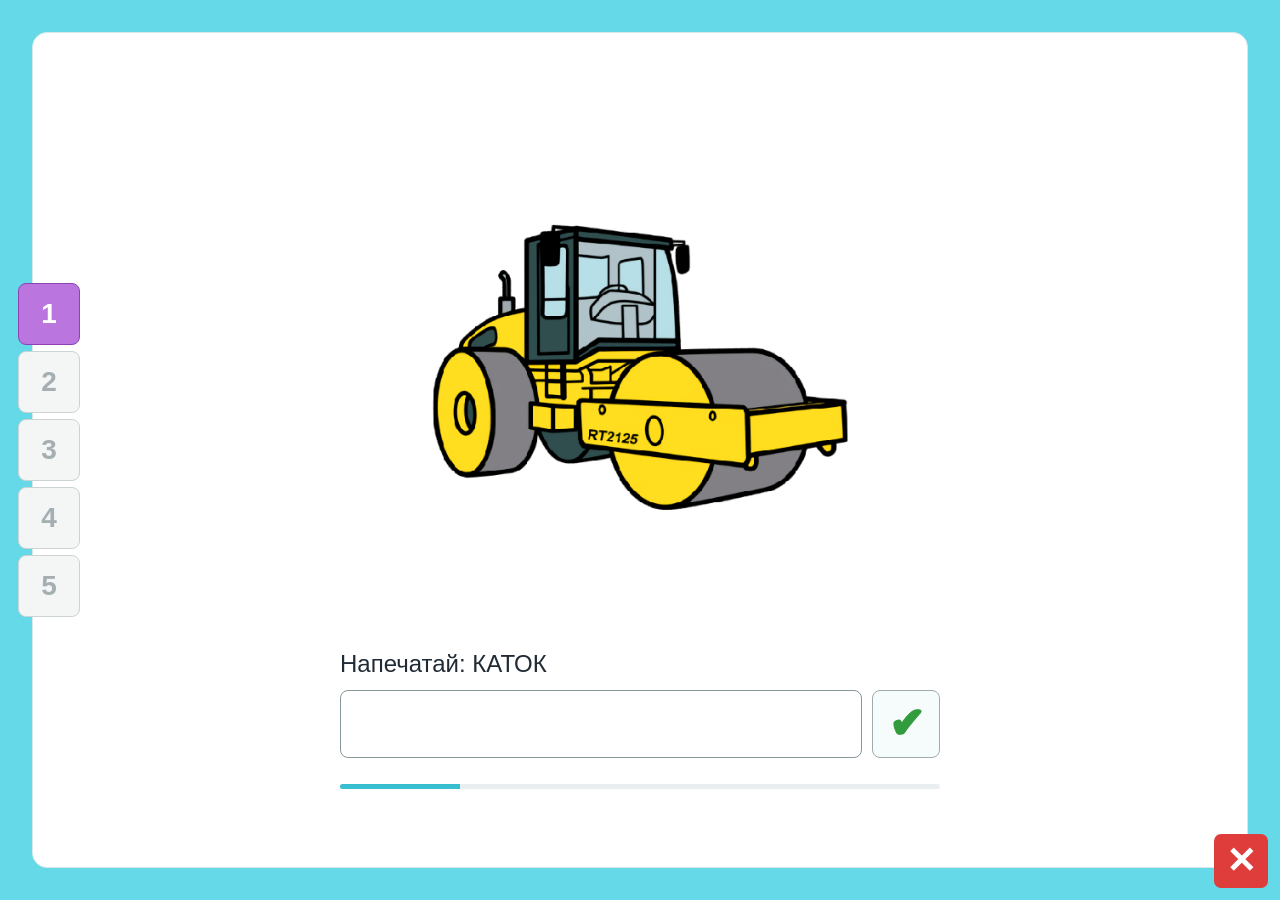
<file: index.html>
<!doctype html>
<html lang="ru">
<head>
  <meta charset="utf-8">
  <meta name="viewport" content="width=device-width, initial-scale=1">
  <meta name="theme-color" content="#67d7e8">
  <title>Тренажёр - назови картинку</title>
  <link rel="stylesheet" href="styles.css">
  <script src="scripts.js" defer></script>
</head>
<body>
  <main class="stage" aria-label="Тренажёр">
    <button class="close-button" type="button" aria-label="Перезапустить тренажёр" title="Начать заново">✕</button>
    <nav class="question-nav" id="question-nav" aria-label="Страницы задания"></nav>
    <section class="quiz-card" aria-live="polite">
      <div class="quiz-content" id="quiz-content"></div>
    </section>
  </main>
</body>
</html>
</file>
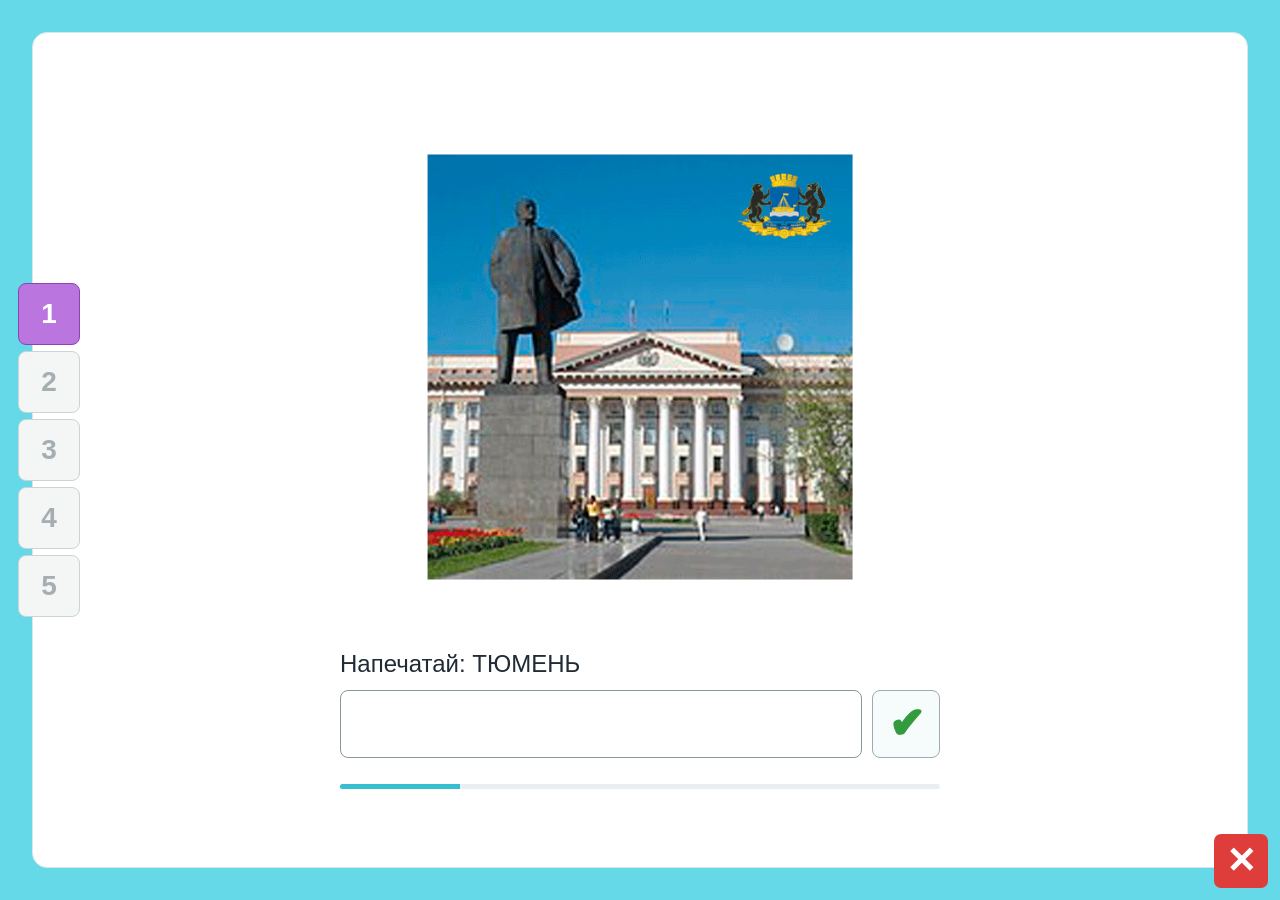
<file: answers.html>
<!doctype html>
<html lang="ru">
<head>
  <meta charset="utf-8">
  <meta name="viewport" content="width=device-width, initial-scale=1">
  <meta name="theme-color" content="#67d7e8">
  <title>Результаты</title>
  <link rel="stylesheet" href="styles.css">
  <script src="scripts.js" defer></script>
</head>
<body>
  <main class="stage results-stage" aria-label="Результаты тренажёра">
    <button class="close-button" type="button" aria-label="Перезапустить тренажёр" title="Начать заново">✕</button>
    <section class="results-card">
      <h1>Таблица ответов</h1>
      <div class="table-wrap">
        <table class="results-table">
          <colgroup>
            <col class="column-number">
            <col class="column-image">
            <col class="column-answer">
            <col class="column-answer">
            <col class="column-result">
          </colgroup>
          <thead>
            <tr>
              <th scope="col">№</th>
              <th scope="col">Картинка</th>
              <th scope="col">Правильный ответ</th>
              <th scope="col">Твой ответ</th>
              <th scope="col">Результат</th>
            </tr>
          </thead>
          <tbody id="answers-body"></tbody>
        </table>
      </div>
      <p class="results-summary" id="results-summary"></p>
    </section>
  </main>
</body>
</html>
</file>
<file: styles.css>
:root {
  --cyan: #65d9e8;
  --ink: #202b35;
  --page-background: #eff5f6;
  --panel-border: #d7e8eb;
  --positive: #319b3d;
  --negative: #df3d3b;
  font-family: Arial, sans-serif;
  color: var(--ink);
}

* { box-sizing: border-box; }

body {
  min-width: 1200px;
  min-height: 100vh;
  margin: 0;
  background: var(--page-background);
}

.stage {
  position: relative;
  width: 100%;
  min-height: 100vh;
  padding: 32px;
  background: var(--cyan);
}

.quiz-card, .results-card {
  border: 1px solid var(--panel-border);
  border-radius: 15px;
  background: #fff;
}

.quiz-card {
  display: grid;
  min-height: calc(100vh - 64px);
  place-items: center;
  padding: 36px;
}

.quiz-content { display: flex; flex-direction: column; align-items: center; }
.question-image { display: block; width: 510px; height: 510px; object-fit: contain; }
.answer-form, .progress { width: 600px; }
.answer-form { margin-top: 28px; }
.answer-label { display: block; margin-bottom: 12px; font-size: 24px; }
.answer-row { display: flex; gap: 10px; }

.answer-input {
  flex: 1;
  min-width: 0;
  height: 68px;
  padding: 0 18px;
  border: 1px solid #87979b;
  border-radius: 8px;
  font: inherit;
  font-size: 24px;
}

.submit-button {
  width: 68px;
  border: 1px solid #9eacb0;
  border-radius: 8px;
  background: #f6fbfb;
  color: var(--positive);
  font-size: 42px;
  font-weight: 900;
  -webkit-text-stroke: 1px currentColor;
  cursor: pointer;
}

.progress {
  height: 5px;
  margin-top: 26px;
  border-radius: 5px;
  background: #e9eff0;
  overflow: hidden;
}

.progress span { display: block; height: 100%; background: #37bfd1; }

.question-nav {
  position: absolute;
  z-index: 1;
  top: 50%;
  left: 18px;
  display: grid;
  gap: 6px;
  transform: translateY(-50%);
}

.page-button {
  width: 62px;
  height: 62px;
  border: 1px solid #cbd3d5;
  border-radius: 8px;
  background: #fff;
  font-size: 28px;
  font-weight: 700;
  cursor: pointer;
}

.page-button:disabled { color: #a5afb2; background: #f4f6f6; cursor: default; }
.page-button.is-current { border-color: #8d43b4; background: #ba75df; color: #fff; }

.close-button {
  position: absolute;
  z-index: 2;
  right: 12px;
  bottom: 12px;
  width: 54px;
  height: 54px;
  border: 0;
  border-radius: 7px;
  background: var(--negative);
  color: #fff;
  font-size: 36px;
  font-weight: 900;
  cursor: pointer;
}

.results-stage { height: 100vh; min-height: 100vh; padding: 24px; }
.results-card { display: flex; height: 100%; min-height: 0; flex-direction: column; padding: 24px 32px; }
.results-card h1 { margin: 0 0 18px; font-size: 30px; }
.table-wrap { display: flex; flex: 1; min-height: 0; overflow-x: auto; }
.results-table { width: 100%; height: 100%; border-collapse: collapse; table-layout: fixed; text-align: center; font-size: 23px; }
.column-number { width: 6%; }
.column-image { width: 18%; }
.column-answer { width: 28%; }
.column-result { width: 20%; }

.results-table th, .results-table td {
  height: 88px;
  padding: 6px 12px;
  border: 1px solid #dce4e5;
}

.results-table thead { background: #f5fafa; font-size: 16px; text-transform: uppercase; }
.results-table thead th { height: 54px; }
.table-image { display: block; width: 72px; height: 72px; margin: auto; object-fit: contain; }
.result-icon { font-size: 36px; font-weight: 900; }
.is-correct { color: var(--positive); }
.is-incorrect { color: var(--negative); }
.results-summary { margin-top: 14px; font-size: 19px; font-weight: bold; }
</file>
